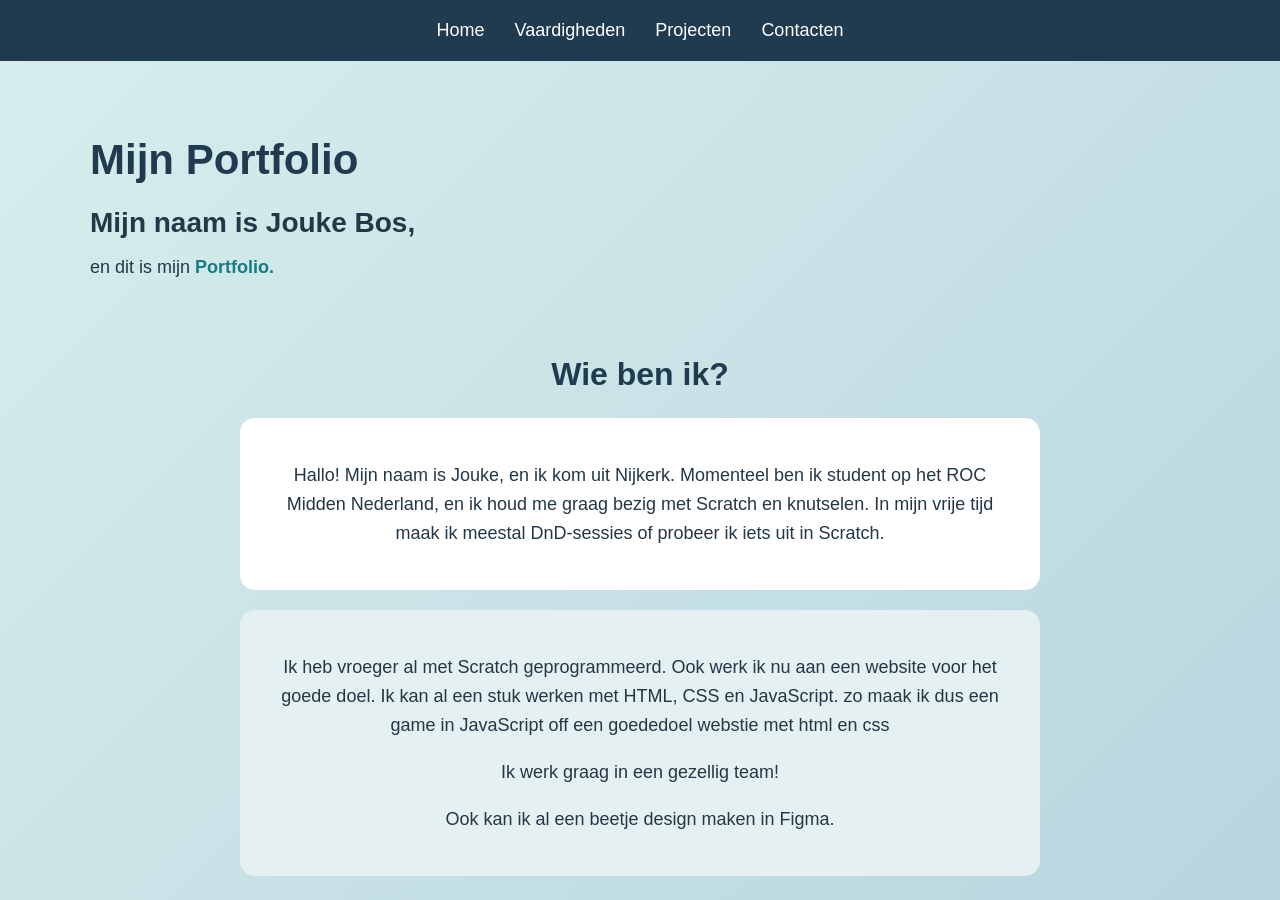
<file: index.html>
<!DOCTYPE html>
<html lang="en">

<head>
    <meta charset="UTF-8">
    <meta name="viewport" content="width=device-width, initial-scale=1.0">

    <title>Portfolio</title>

    <link rel="icon" type="image/x-icon" href="/Pic/the_sun.jpg">
    <link rel="stylesheet" href="style.css">
</head>

<body>

    <header class="header_side">
        <a href="index.html">Home</a>
        <a href="Skills.html">Vaardigheden</a>
        <a href="index3.html">Projecten</a>
        <a href="contacten.html">Contacten</a>
    </header>

    <main id="a1">

        <section class="intro">
            <h1>Mijn Portfolio</h1>

            <h2>Mijn naam is Jouke Bos,</h2>

            <p>
                en dit is mijn <strong>Portfolio.</strong>
            </p>
        </section>

        <section class="about">

            <h2 id="Ik_ben">Wie ben ik?</h2>

            <div class="box2">
                <p>
                    Hallo! Mijn naam is Jouke, en ik kom uit Nijkerk.
                    Momenteel ben ik student op het ROC Midden Nederland,
                    en ik houd me graag bezig met Scratch en knutselen.
                    In mijn vrije tijd maak ik meestal DnD-sessies
                    of probeer ik iets uit in Scratch.
                </p>
            </div>

            <div class="box">

                <p>
                    Ik heb vroeger al met Scratch geprogrammeerd.
                    Ook werk ik nu aan een website voor het goede doel.
                    Ik kan al een stuk werken met HTML, CSS en JavaScript.
                
                    zo maak ik dus een game in JavaScript off een goededoel webstie met html en css
                </p>

                <p>
                    Ik werk graag in een gezellig team!
                </p>

                <p>
                    Ook kan ik al een beetje design maken in Figma.
                </p>

            </div>

        </section>

    </main>

    <footer>

    </footer>

</body>

</html>
</file>
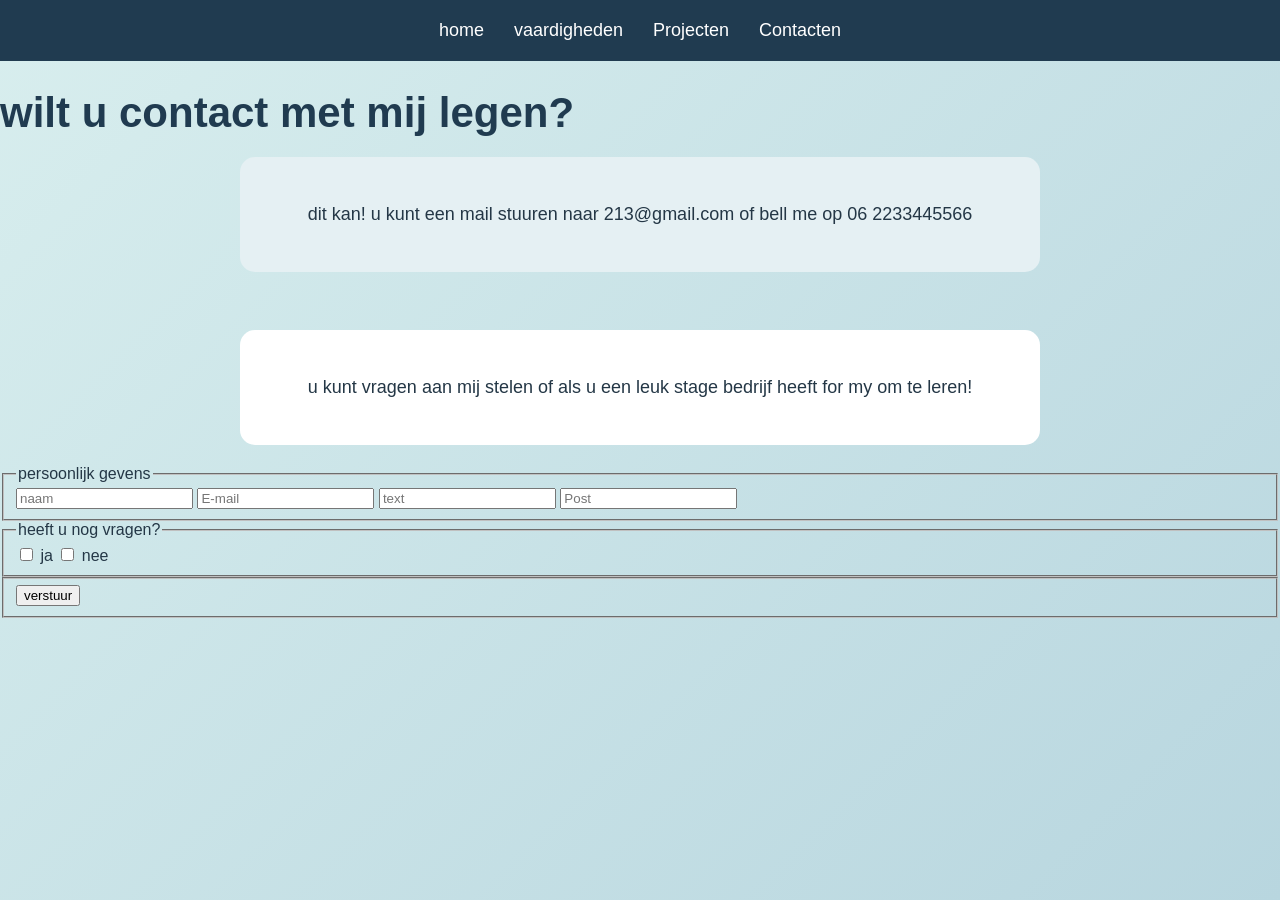
<file: contacten.html>
<!DOCTYPE html>
<html lang="en">

<head>
    <meta charset="UTF-8">
    <meta name="viewport" content="width=device-width, initial-scale=1.0">
    <link rel="icon" type="image/x-icon" href="/Pic/the_sun.jpg">
    <link rel="stylesheet" href="style.css">
    <title>Contact</title>

    <style>
        input:focus {
            border: 4px goldenrod;
        }
    </style>
</head>

<body>
    <header class="header_side">
        <a href="index.html">home</a>
        <a href="Skills.html">vaardigheden</a>
        <a href="index3.html">Projecten</a>
        <a href="contacten.html">Contacten</a>
    </header>
    <main>
        <h1>wilt u contact met mij legen?</h1>
        <div class="box">
            <p id="co1">dit kan! u kunt een mail stuuren naar 213@gmail.com of bell me op 06 2233445566</p>
        </div>
        <br>
        <div class="box2">
            <p id="co2">u kunt vragen aan mij stelen of als u een leuk stage bedrijf heeft for my om te leren!</p>
        </div>

        <form action="2010joukebos@gmail.com" method="post">
            <fieldset>
                <legend>persoonlijk gevens</legend>
                <label for="name"></label>
                <input type="name" name="username" placeholder="naam" required>
                <input type="email" name="email" placeholder="E-mail" required>
                <input type="text" placeholder="text" required>
                <input type="text" pattern="[0-9]{4} [a-z]{2}" placeholder="Post">
            </fieldset>
            <fieldset>
                <legend>heeft u nog vragen?</legend>
                <input type="checkbox"> ja
                <input type="checkbox"> nee
            </fieldset>
            <fieldset>
                <input type="submit" value="verstuur">
            </fieldset>
        </form>
    </main>

    <footer>

    </footer>
</body>

</html>
</file>
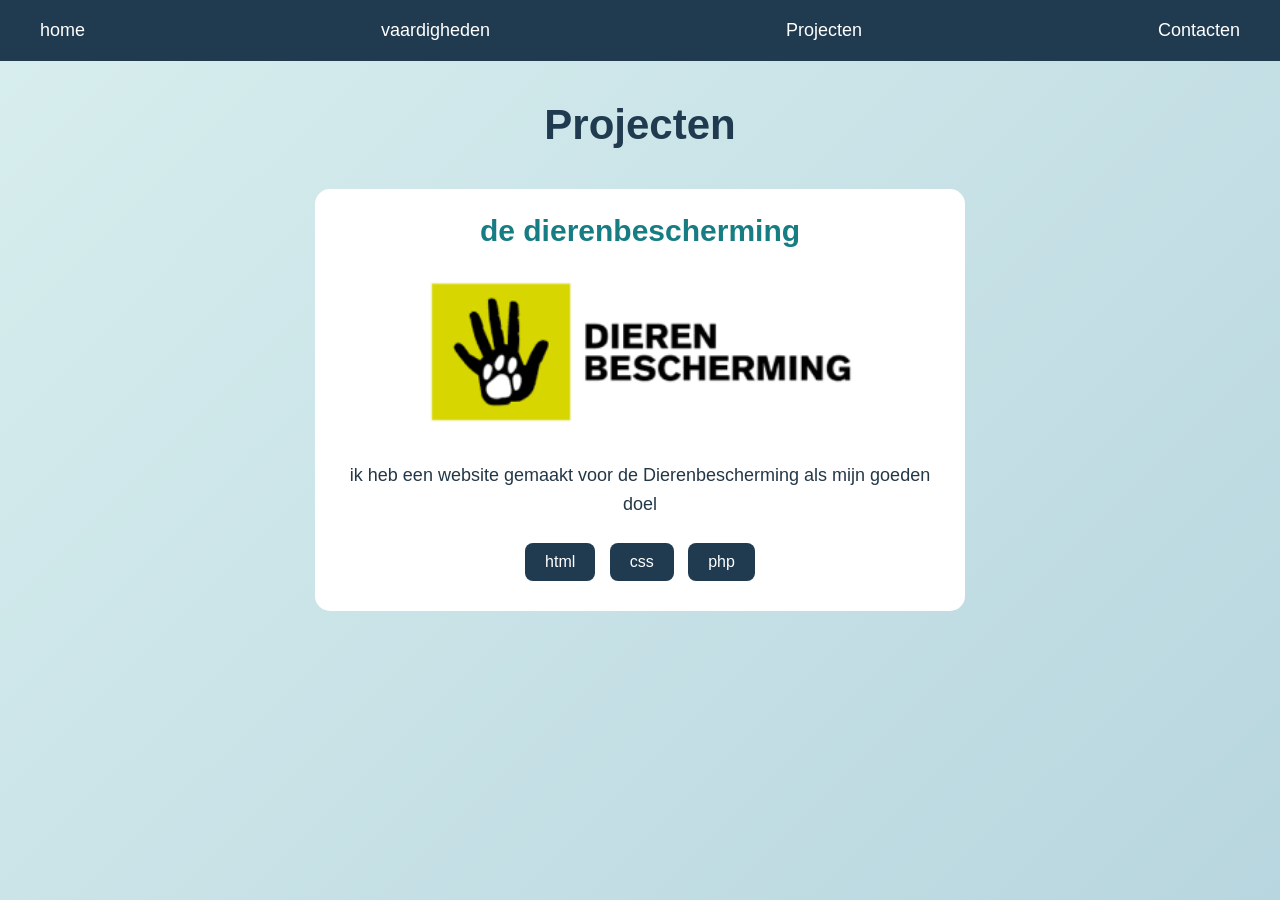
<file: index3.html>
<!DOCTYPE html>
<html lang="en">

<head>
    <meta charset="UTF-8">
    <meta name="viewport" content="width=device-width, initial-scale=1.0">
    <link rel="icon" type="image/x-icon" href="/Pic/the_sun.jpg">
    <link rel="stylesheet" href="style3.css">
    <title>goededoel website</title>
</head>

<body>

    <header class="header_side">
        <a href="index.html">home</a>
        <a href="Skills.html">vaardigheden</a>
        <a href="index3.html">Projecten</a>
        <a href="contacten.html">Contacten</a>
    </header>
    <main>
        <h1 id="tot1">Projecten</h1>

        <div class="box3">
            <a href="/Projecten/Goededoel">
                <h1 id="Onderwerp_1">de dierenbescherming</h1>
            </a>
            <img src="Pic/dierBes.png" alt="een foto van de dierenbescherming">

            <p>ik heb een website gemaakt voor de Dierenbescherming als mijn goeden doel</p>
            <div class="box4">html</div>
            <div class="box4">css</div>
            <div class="box4">php</div>
        </div>
    </main>

</body>

</html>
</file>
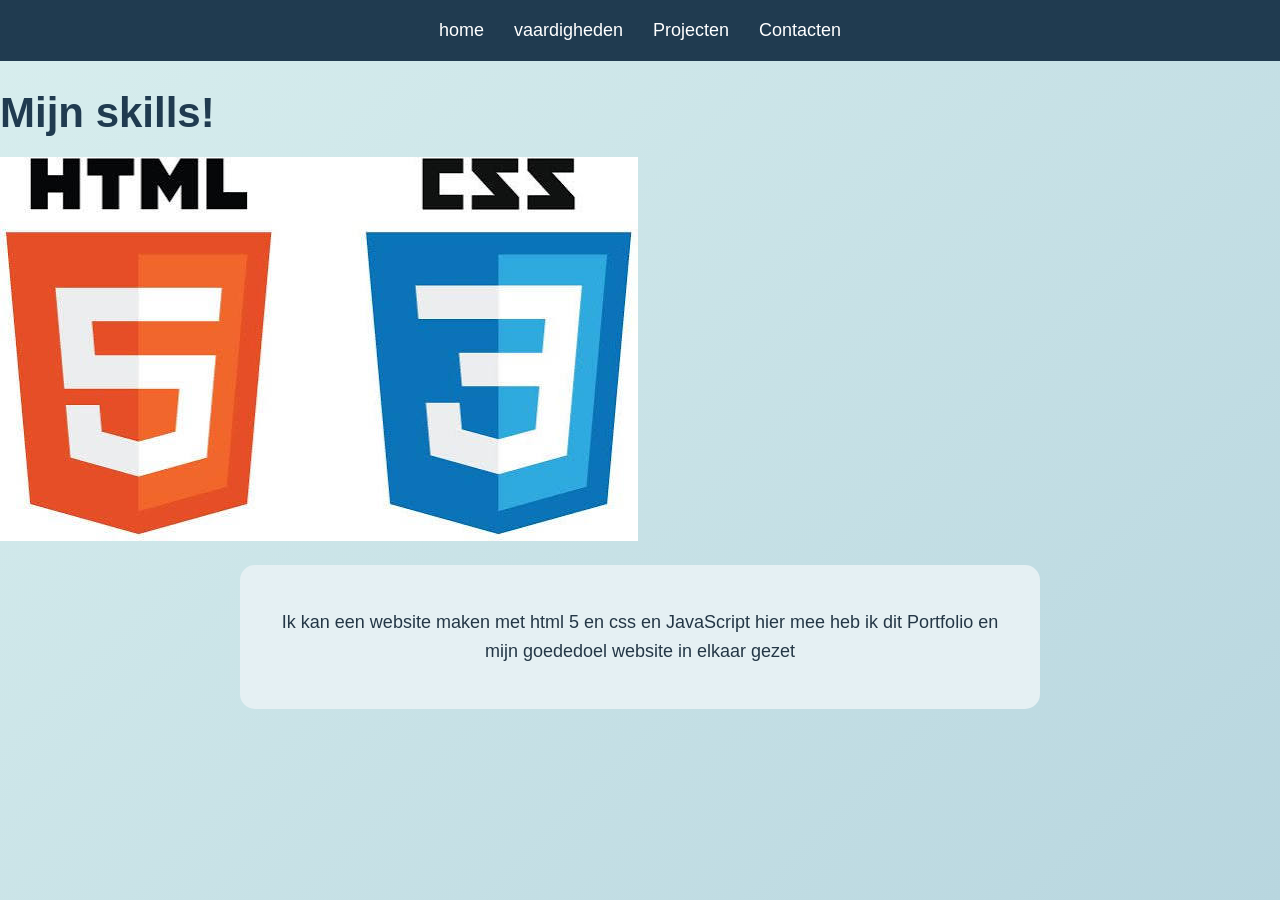
<file: Skills.html>
<!DOCTYPE html>
<html lang="en">

<head>
    <meta charset="UTF-8">
    <meta name="viewport" content="width=device-width, initial-scale=1.0">
    <link rel="icon" type="image/x-icon" href="/Pic/the_sun.jpg">
    <link rel="stylesheet" href="style.css">
    <title>Document</title>
</head>

<body>
    <header class="header_side">
        <a href="index.html">home</a>
        <a href="Skills.html">vaardigheden</a>
        <a href="index3.html">Projecten</a>
        <a href="contacten.html">Contacten</a>
    </header>
    <main>
        <h1>Mijn skills!</h1>

        <img src="Pic/css3.jpg" alt="Een logo van css en html">
        <div class="box">
            <p id="sk1">Ik kan een website maken met html 5 en css en JavaScript hier mee heb ik dit Portfolio en mijn
                goededoel website in elkaar gezet </p>
        </div>
    </main>

    <footer>

    </footer>
</body>

</html>
</file>
<file: style.css>
/* Algemene instellingen */

body {
    margin: 0;
    min-height: 100vh;
    font-family: Arial, sans-serif;

    background: linear-gradient(135deg, #d8eeee, #b8d6df);
    color: #243746;
}




/* Navigatie */

.header_side {
    background-color: #203b50;

    padding: 20px 40px;

    display: flex;
    justify-content: space-between;
    align-items: center;
}

.header_side a {
    color: white;
    text-decoration: none;
    font-size: 18px;
}

.header_side a:visited {
    color: white;
}


/* Navigation */

.header_side {
    background-color: #203b50;
    padding: 20px;

    display: flex;
    justify-content: center;
    align-items: center;
    flex-wrap: wrap;
    gap: 30px;
}


/* Information cards */

.box,
.box2 {
    width: 100%;
    max-width: 800px;
    box-sizing: border-box;

    padding: 25px;
    margin: 20px auto;

    text-align: center;

    background-color: #ffffff;
    border-radius: 15px;
}


/* Responsive design */

@media (max-width: 400px) {

    .header_side {
        gap: 15px;
        padding: 15px;
    }

    .header_side a {
        font-size: 16px;
    }

    h1 {
        font-size: 32px;
    }

    .intro h2 {
        font-size: 23px;
    }

    #Ik_ben {
        font-size: 27px;
    }

    .box,
    .box2 {
        padding: 15px;
    }

    .box p,
    .box2 p {
        font-size: 16px;
    }

}


/* Hoofdgedeelte */

#a1 {
    width: 90%;
    max-width: 1100px;

    margin: 0 auto;
}


/* Introductie */

.intro {
    padding: 40px 0 20px;
}

h1 {
    color: #203b50;
    font-size: 42px;
    margin-bottom: 20px;
}

.intro h2 {
    font-size: 28px;
    margin-bottom: 10px;
}

.intro p {
    font-size: 18px;
}


/* Wie ben ik? */

#Ik_ben {
    font-family: Arial, sans-serif;
    text-align: center;

    color: #203b50;
    font-size: 32px;

    margin-top: 40px;
    margin-bottom: 25px;
}


/* Informatiekaarten */

.box,
.box2 {
    max-width: 800px;

    padding: 25px;
    margin: 20px auto;

    text-align: center;

    background-color: #ffffff;
    border-radius: 15px;
}


/* Tekst in de kaarten */

.box p,
.box2 p {
    font-size: 18px;
    line-height: 1.6;
}


/* Tweede kaart */

.box {
    background-color: #e5f0f3;
}


/* Kleine aanpassingen */

strong {
    color: #167d83;
}
</file>
<file: style3.css>
/* Algemene instellingen */

body {
    margin: 0;
    min-height: 100vh;

    font-family: Arial, sans-serif;
    color: #243746;

    background: linear-gradient(135deg, #d8eeee, #b8d6df);
}


/* Navigatie */

.header_side {
    background-color: #203b50;

    padding: 20px 40px;

    display: flex;
    justify-content: space-between;
    align-items: center;
}

.header_side a {
    color: white;
    text-decoration: none;
    font-size: 18px;
}

.header_side a:visited {
    color: white;
}


/* Hoofdgedeelte */

main {
    width: 90%;
    max-width: 1100px;

    margin: 0 auto;
}


/* Pagina titel */

#tot1 {
    text-align: center;

    color: #203b50;
    background-color: transparent;

    font-size: 42px;

    margin: 40px 0;
}


/* Project kaart */

.box3 {
    width: 100%;
    max-width: 650px;
    box-sizing: border-box;

    padding: 25px;
    margin: 20px auto;

    text-align: center;

    background-color: #ffffff;
    border-radius: 15px;
}


/* Project naam */

#Onderwerp_1 {
    text-align: center;

    color: #167d83;
    font-size: 30px;

    margin-top: 0;
}

.box3 a {
    text-decoration: none;
}

.box3 a:visited {
    color: #167d83;
}


/* Project afbeelding */

.box3 img {
    width: 100%;
    max-width: 450px;

    height: auto;
}


/* Project beschrijving */

.box3 p {
    font-size: 18px;
    line-height: 1.6;

    margin: 20px 0;
}


/* Programmeertaal labels */

.box4 {
    display: inline-block;

    background-color: #203b50;
    color: white;

    padding: 10px 20px;
    margin: 5px;

    text-align: center;

    border-radius: 8px;
}

@media (max-width: 600px) {

    main {
        width: 95%;
    }

    #tot1 {
        font-size: 32px;
        margin: 25px 0;
    }

    #Onderwerp_1 {
        font-size: 24px;
    }

    .box3 {
        padding: 15px;
    }

    .box3 p {
        font-size: 16px;
    }

    .box4 {
        padding: 8px 12px;
        font-size: 14px;
    }

    .header_side {
        padding: 15px;
        flex-wrap: wrap;
        justify-content: center;
        gap: 15px;
    }

    .header_side a {
        font-size: 16px;
    }

}
</file>
